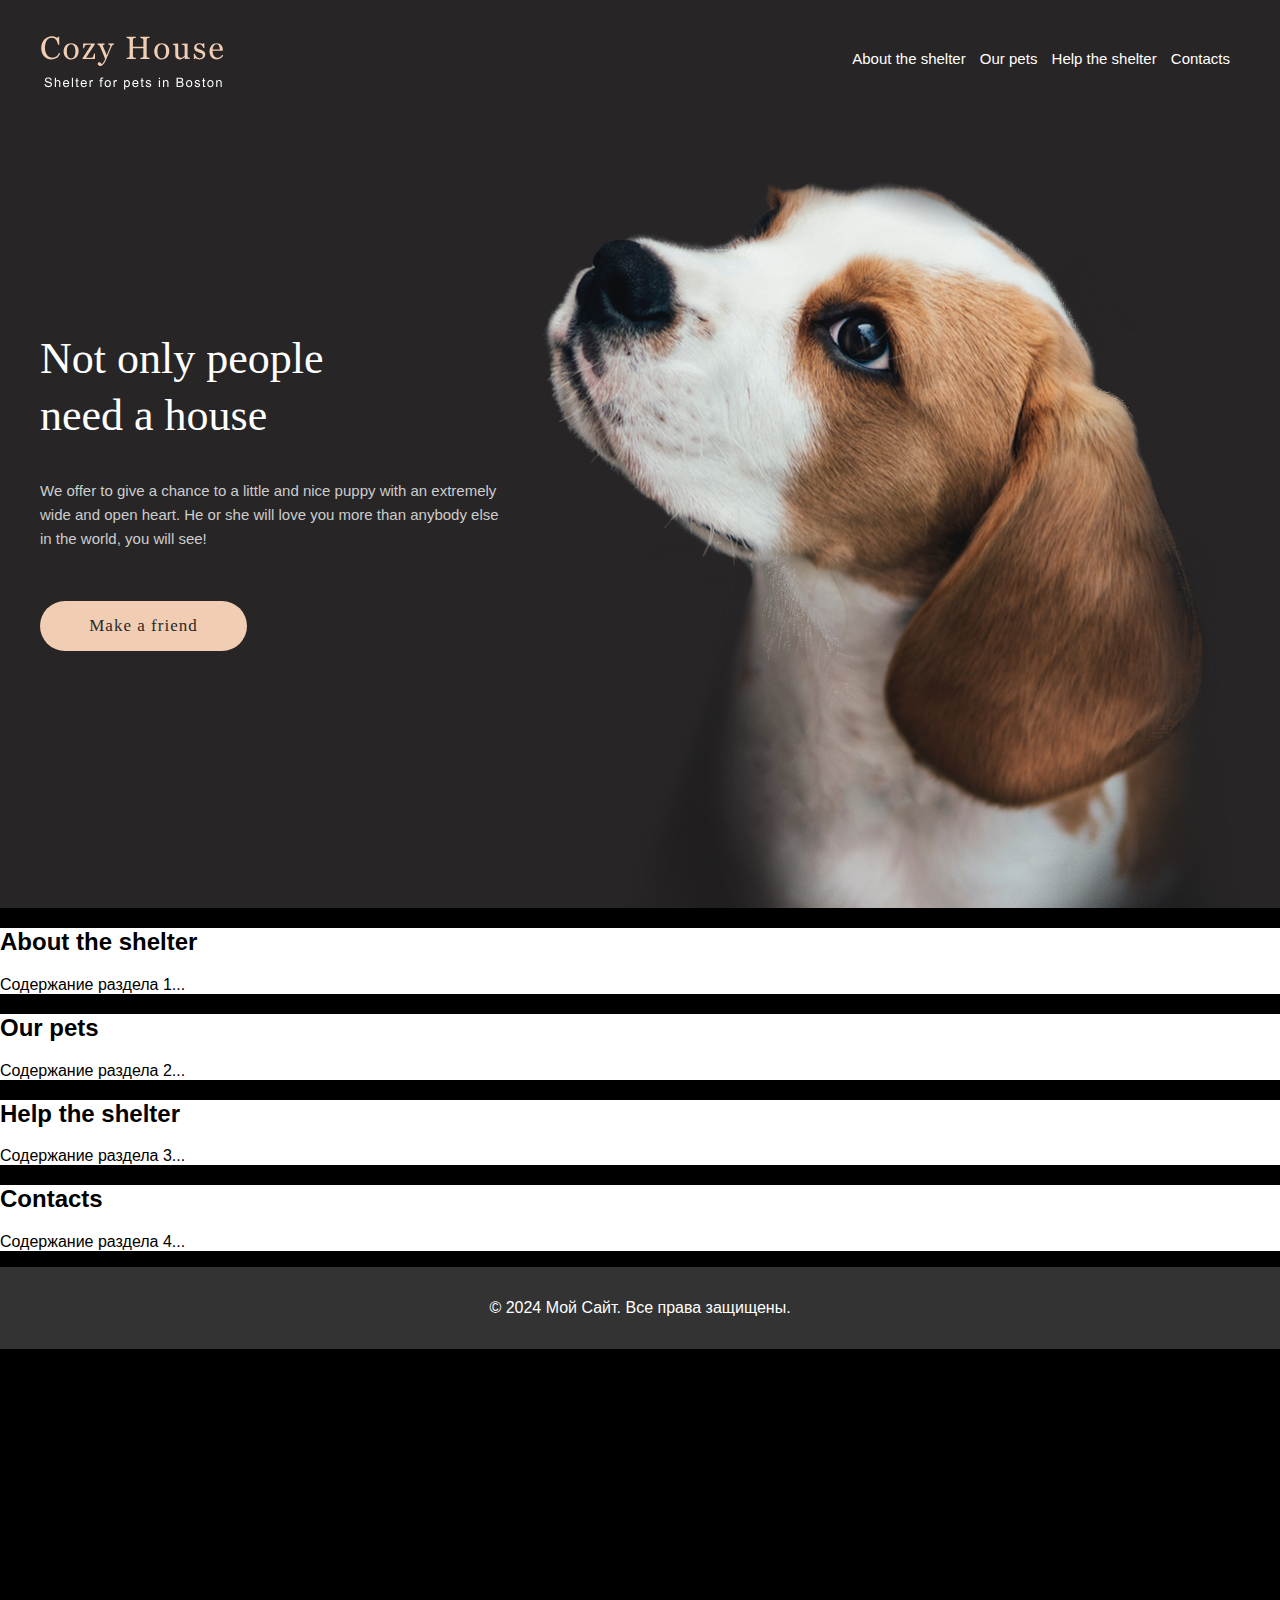
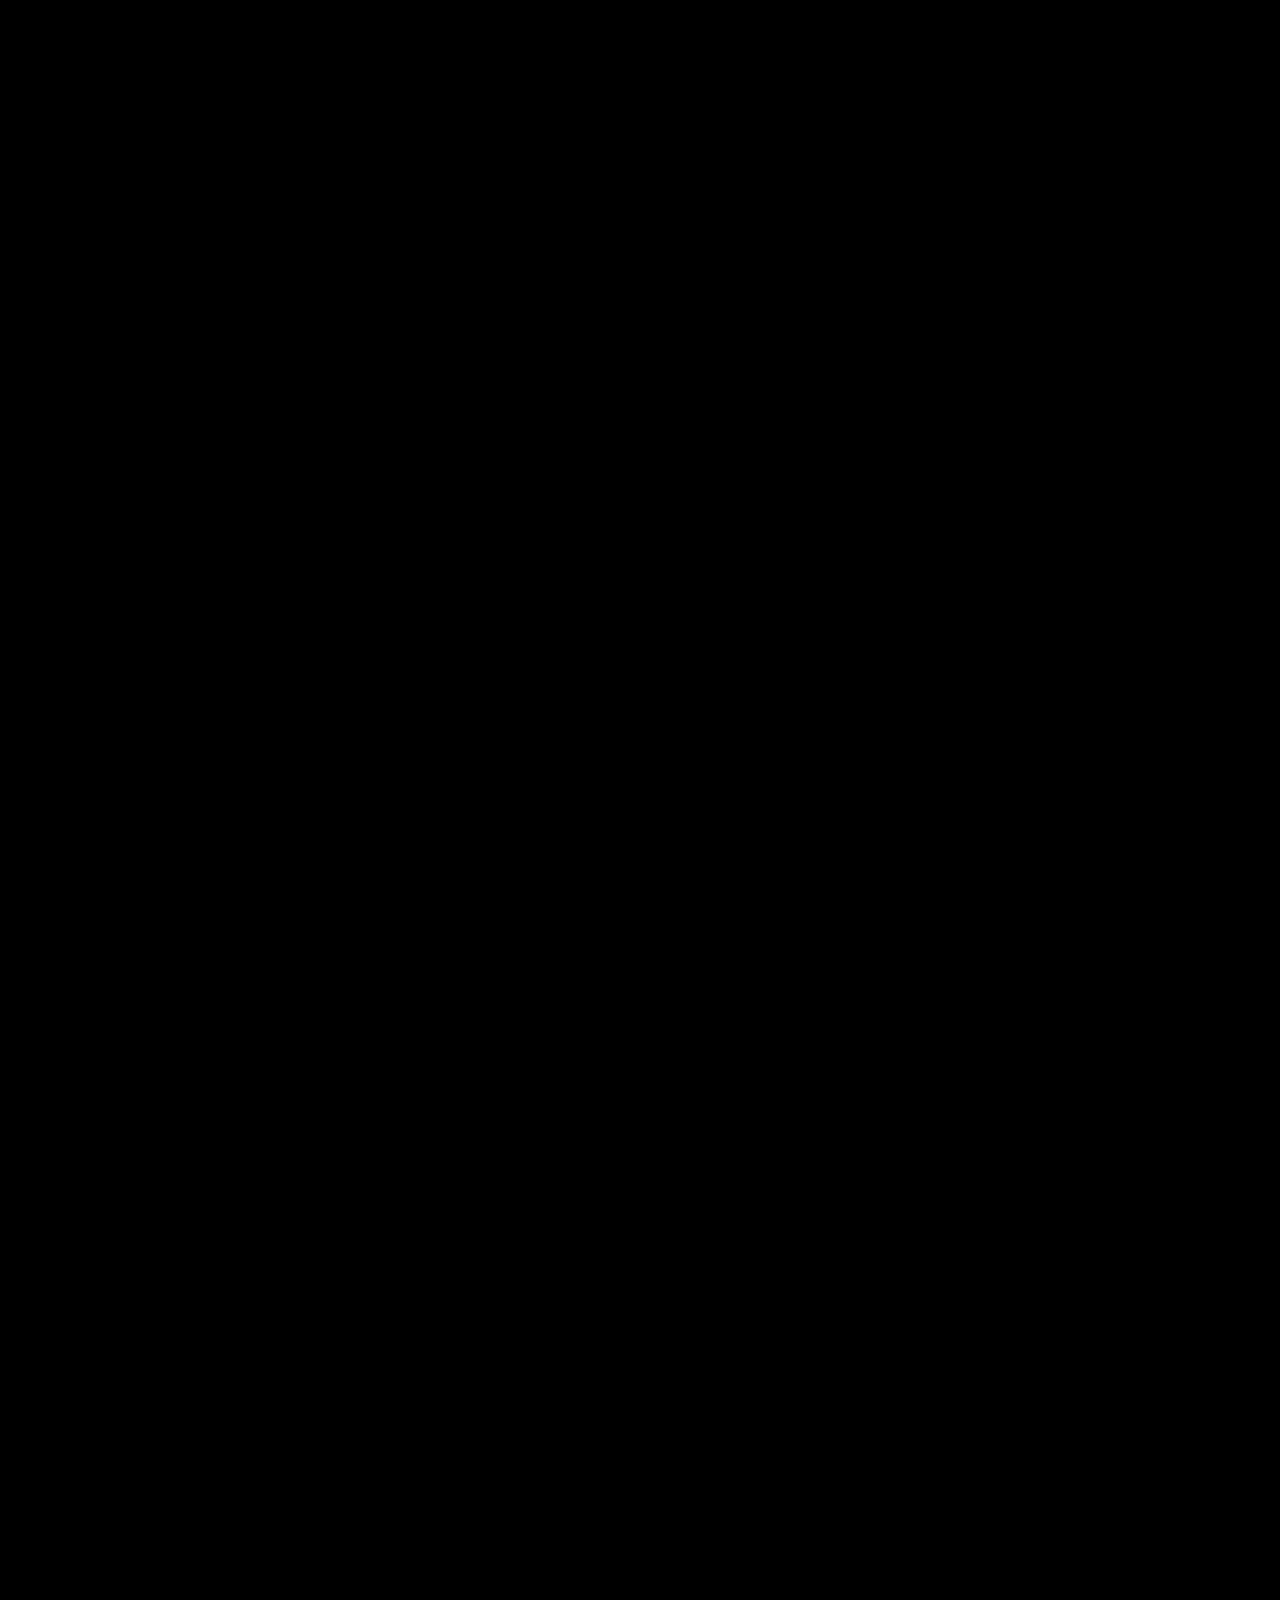
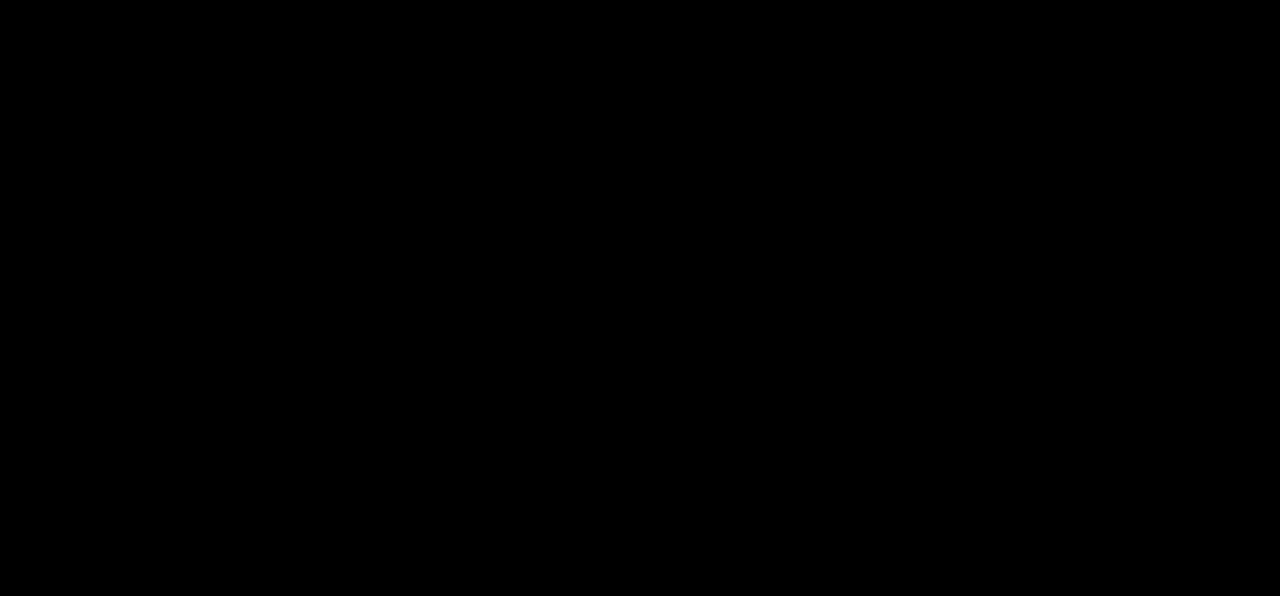
<file: index.html>
<!DOCTYPE html>
<html lang="en">
<head>
    <meta charset="UTF-8">
    <meta name="viewport" content="width=device-width, initial-scale=1.0">
    <title>Shelter</title>
    <link rel="stylesheet" href="styles.css">
</head>
<body>
    <section id="Start">
        <header>
            <img class="logo" src=".\images\Logo.svg" alt="Logo">
            <nav>
                <ul>
                    <li><a href="#About">About the shelter</a></li>
                    <li><a href="#Pets">Our pets</a></li>
                    <li><a href="#Help">Help the shelter</a></li>
                    <li><a href="#Donation">Contacts</a></li>
                </ul>
            </nav>
        </header>
        <div class="start-content">
            <div class="opening-content">
                <h2>Not only people need a house</h2>
                <p>We offer to give a chance to a little and nice puppy with an extremely wide and open heart. He or she will love you more than anybody else in the world, you will see!</p>
                <input type="button" value="Make a friend">
            </div>
            <img class="start-screen-puppy" src=".\images\start-screen-puppy.png" alt="start-screen-puppy">
        </div>
    </section>

    <section id="About">
        <div>
            <h2>About the shelter</h2>
            <p>Содержание раздела 1...</p>
        </div>
    </section>

    <section id="Pets">
        <h2>Our pets</h2>
        <p>Содержание раздела 2...</p>
    </section>

    <section id="Help">
        <h2>Help the shelter</h2>
        <p>Содержание раздела 3...</p>
    </section>

    <section id="Donation">
        <h2>Contacts</h2>
        <p>Содержание раздела 4...</p>
    </section>


    <footer>
        <p>&copy; 2024 Мой Сайт. Все права защищены.</p>
    </footer>
</body>
</html>
</file>
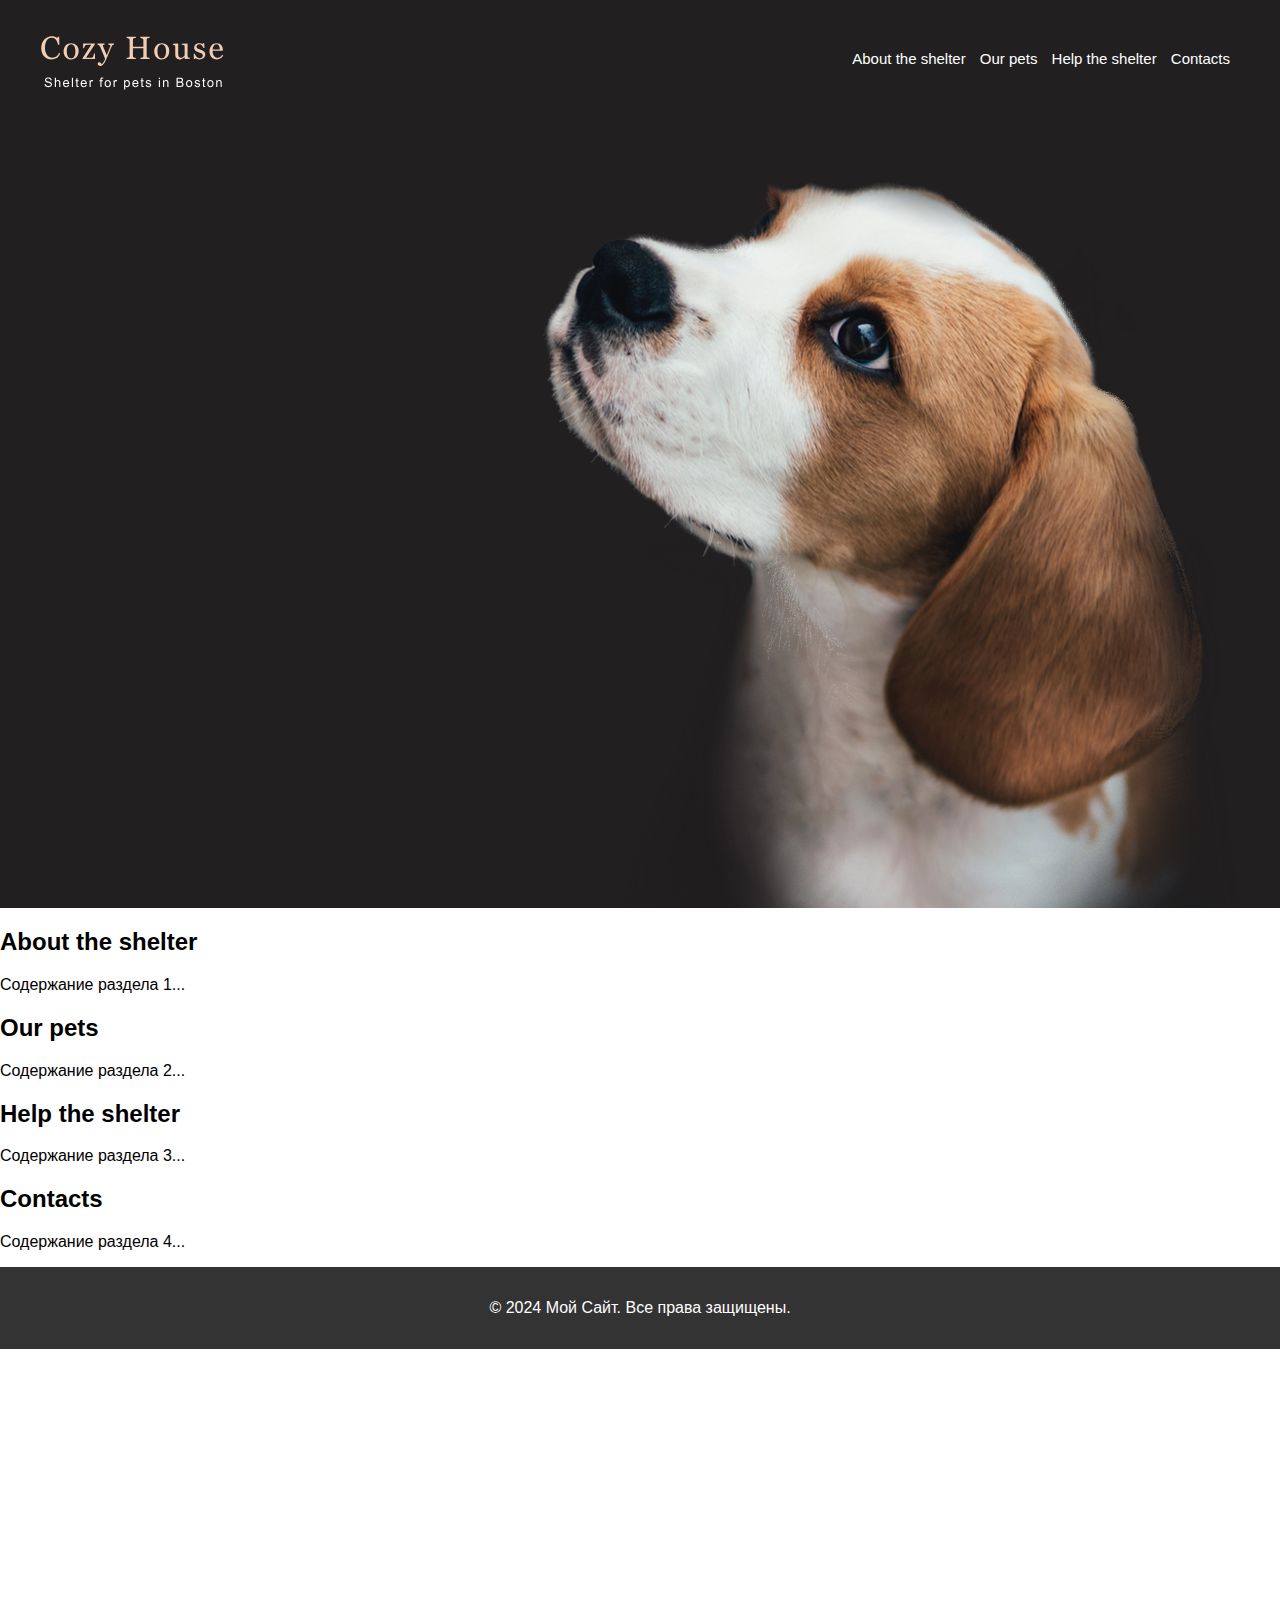
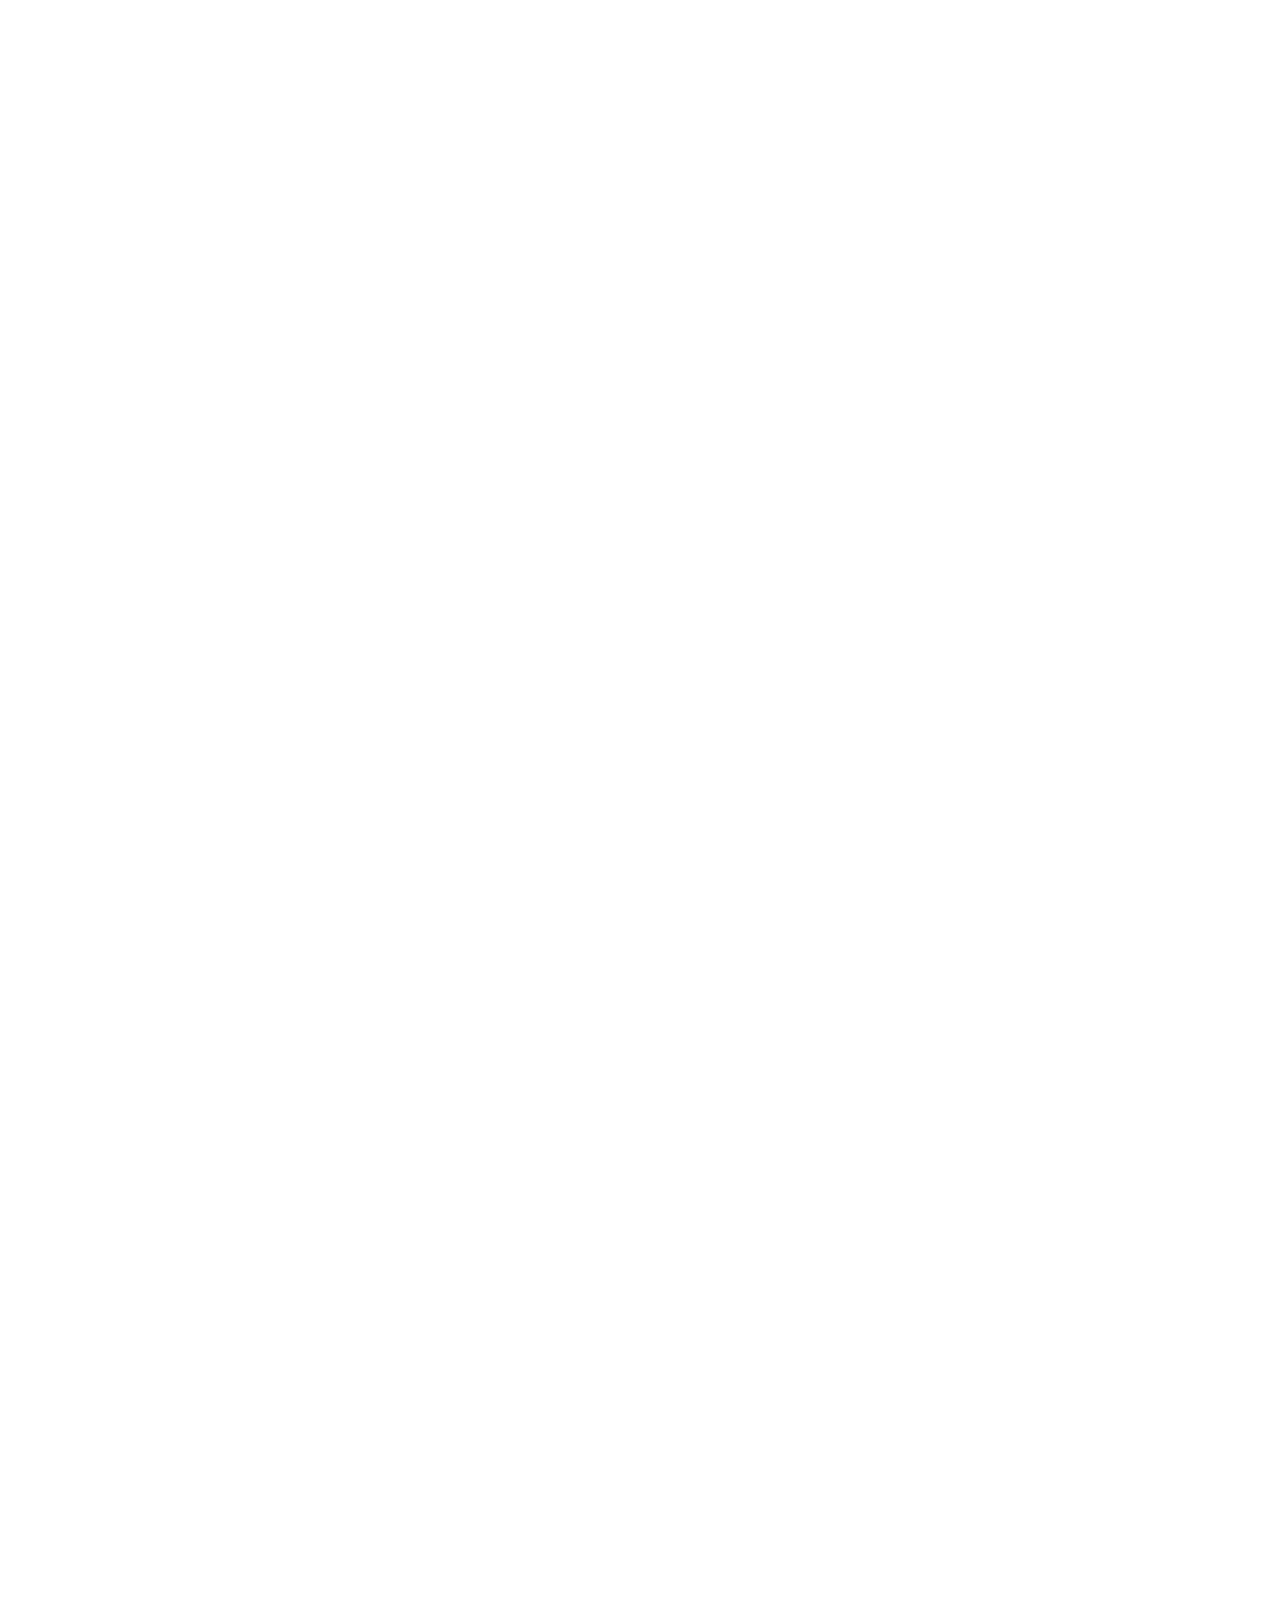
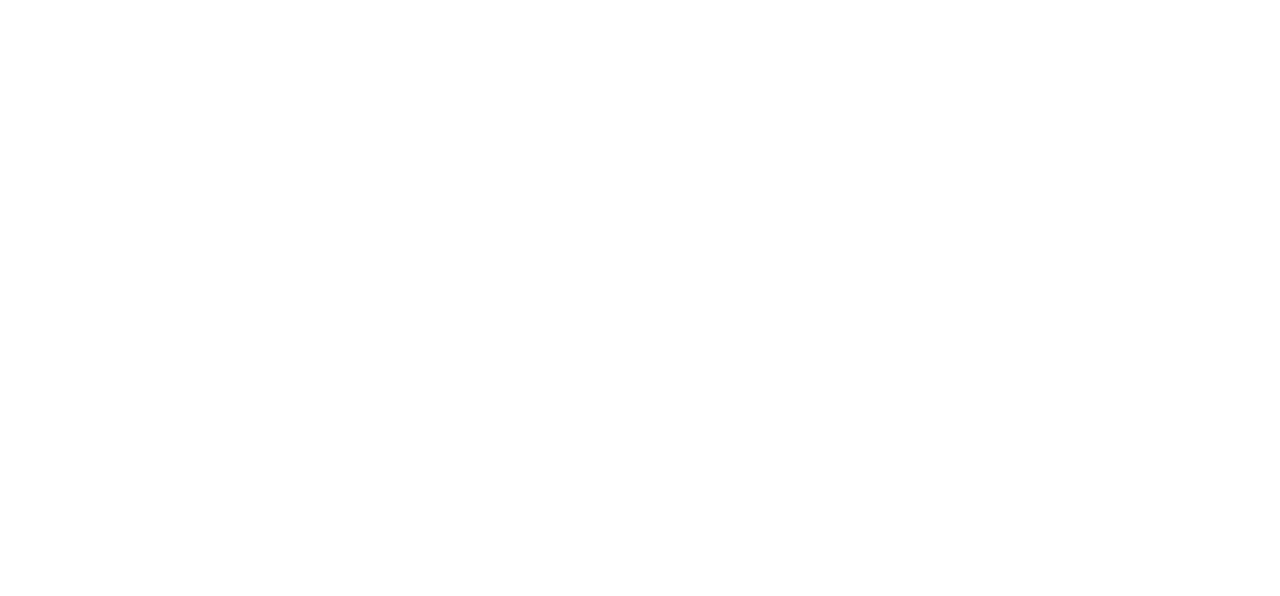
<file: shelter/index.html>
<!DOCTYPE html>
<html lang="en">
<head>
    <meta charset="UTF-8">
    <meta name="viewport" content="width=device-width, initial-scale=1.0">
    <title>Shelter</title>
    <link rel="stylesheet" href="styles.css">
</head>
<body>
    <section id="Start">
        <header>
            <img class="logo" src="images\Logo.svg" alt="Logo">
            <nav>
                <ul>
                    <li><a href="#About">About the shelter</a></li>
                    <li><a href="#Pets">Our pets</a></li>
                    <li><a href="#Help">Help the shelter</a></li>
                    <li><a href="#Donation">Contacts</a></li>
                </ul>
            </nav>
        </header>
        <div class="start-content">
            <div class="opening">

            </div>
            <img class="start-screen-puppy" src="images\start-screen-puppy.png" alt="start-screen-puppy">
        </div>
    </section>

    <section id="About">
        <div>
            <h2>About the shelter</h2>
            <p>Содержание раздела 1...</p>
        </div>
    </section>

    <section id="Pets">
        <h2>Our pets</h2>
        <p>Содержание раздела 2...</p>
    </section>

    <section id="Help">
        <h2>Help the shelter</h2>
        <p>Содержание раздела 3...</p>
    </section>

    <section id="Donation">
        <h2>Contacts</h2>
        <p>Содержание раздела 4...</p>
    </section>


    <footer>
        <p>&copy; 2024 Мой Сайт. Все права защищены.</p>
    </footer>
</body>
</html>
</file>
<file: styles.css>
/* Общие стили для страницы */
body {
    width: 1280px;
    height: 3796px;
    font-family: Arial, sans-serif;
    margin: 0 auto;
    padding: 0;
    box-sizing: border-box;
    background-color: black;
}

section {
    width: 1280px;
    margin: 0 auto;
    padding: 0;
    background-color: white;
}

#Start {
    height: 908px;
    background: hsla(330, 3%, 15%, 1);
}

header {
    display: flex;
    justify-content: space-between;
    align-items: center;
    width: 1200px;
    height: 60px;
    position: relative;
    top: 30px;
    margin: 0 auto;
}

.logo {
    width: 184px;
    height: 60px;
}

nav {
    width: 443px;
    height: 27px;
    color: #CDCDCD;
    font-size: 15px;
    font-weight: 400;
    line-height: 24px;
    text-align: right;
}

nav ul {
    list-style: none;
    padding: 0;
    margin: 0;
}

nav ul li {
    display: inline;
    margin-right: 10px;
}

nav ul li a {
    color: #fff;
    text-decoration: none;
}

.start-content {
    width: 1200px;
    height: 728px;
    top: 180px;
    margin-left: 40px;
    display: flex;
    justify-content: space-between;
    position: absolute;
}

.start-screen-puppy {
    width: 698px;
    height: 728px;
}

.opening-content {
    width: 460px;
    height: 322px;
    margin-top: 150px;
}

.opening-content h2 {
    color: #FFFFFF;
    font-family: Georgia;
    font-size: 44px;
    font-weight: 400;
    line-height: 57.2px;
    text-align: left;
    width: 310px;
    margin: 0;
}

.opening-content p {
    color: #CDCDCD;
    width: 460px;
    font-size: 15px;
    font-weight: 400;
    line-height: 24px;
    text-align: left;
    margin-top: 35px;
}

.opening-content input {
    width: 207px;
    top: 270px;
    padding: 15px 45px 15px 45px;
    border-radius: 100px;
    background-color: #F1CDB3;
    font-family: Georgia;
    font-size: 17px;
    font-weight: 400;
    letter-spacing: 0.06em;
    border: none;
    color: #292929;
    cursor: pointer;
    margin-top: 35px;
}

footer {
    background: #333;
    color: #fff;
    text-align: center;
    padding: 1rem 0;
    position: relative; /* или можно использовать fixed, если хотите, чтобы он был всегда внизу */
    bottom: 0;
    width: 100%;
}

/* Стили для обеспечения хорошего отображения на мобильных устройствах */
@media (max-width: 768px) {
    nav ul {
        text-align: center;
    }

    nav ul li {
        display: block;
        margin: 10px 0;
    }
}
</file>
<file: shelter/styles.css>
/* Общие стили для страницы */
body {
    width: 1280px;
    height: 3796px;
    font-family: Arial, sans-serif;
    margin: 0 auto;
    padding: 0;
}

section {
    width: 1280px;
    margin: 0 auto;
    padding: 0;
}

#Start {
    height: 908px;
    background: linear-gradient(0deg, #211F20, #211F20), radial-gradient(100% 215.42% at 0% 0%, #5B483A 0%, #262425 100%);
}

header {
    display: flex;
    justify-content: space-between;
    align-items: center;
    width: 1200px;
    height: 60px;
    position: relative;
    top: 30px;
    left: 40px;
}

.logo {
    width: 184px;
    height: 60px;
}

nav {
    width: 443px;
    height: 27px;
    color: #CDCDCD;
    font-size: 15px;
    font-weight: 400;
    line-height: 24px;
    text-align: right;
}

nav ul {
    list-style: none;
    padding: 0;
    margin: 0;
}

nav ul li {
    display: inline;
    margin-right: 10px;
}

nav ul li a {
    color: #fff;
    text-decoration: none;
}

.start-content {
    width: 1200px;
    height: 728px;
    top: 120px;
    left: 40px;
    display: flex;
    justify-content: space-between;
    position: relative;
}

.start-screen-puppy {
    width: 698px;
    height: 728px;

}








footer {
    background: #333;
    color: #fff;
    text-align: center;
    padding: 1rem 0;
    position: relative; /* или можно использовать fixed, если хотите, чтобы он был всегда внизу */
    bottom: 0;
    width: 100%;
}

/* Стили для обеспечения хорошего отображения на мобильных устройствах */
@media (max-width: 768px) {
    nav ul {
        text-align: center;
    }

    nav ul li {
        display: block;
        margin: 10px 0;
    }
}
</file>
